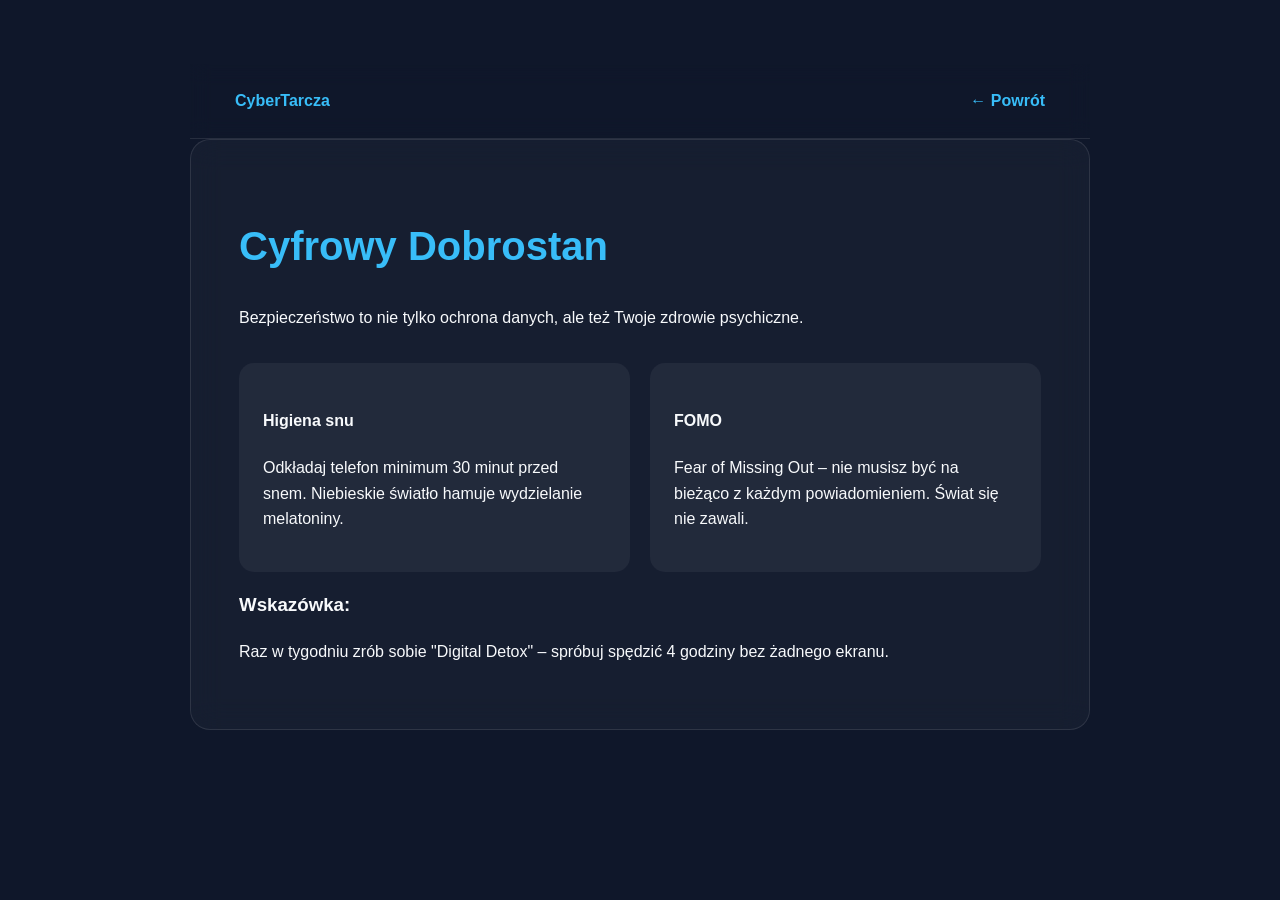
<file: dobrostan.html>
<!DOCTYPE html>
<html lang="en">
<head>
    <meta charset="UTF-8">
    <meta name="viewport" content="width=device-width, initial-scale=1.0">
    <title>Document</title>
    <link rel="stylesheet" href="style.css">
</head>
<body>
<main>
    <nav>
        <div style="font-weight: 800; color: var(--accent-color);">CyberTarcza</div>
        <a href="index.html" class="back-link">← Powrót</a>
    </nav>
    <div class="card">
        <h1>Cyfrowy Dobrostan</h1>
        <p>Bezpieczeństwo to nie tylko ochrona danych, ale też Twoje zdrowie psychiczne.</p>
        
        <div style="display: grid; grid-template-columns: 1fr 1fr; gap: 20px; margin-top: 2rem;">
            <div style="background: rgba(255,255,255,0.05); padding: 1.5rem; border-radius: 15px;">
                <h4>Higiena snu</h4>
                <p>Odkładaj telefon minimum 30 minut przed snem. Niebieskie światło hamuje wydzielanie melatoniny.</p>
            </div>
            <div style="background: rgba(255,255,255,0.05); padding: 1.5rem; border-radius: 15px;">
                <h4>FOMO</h4>
                <p>Fear of Missing Out – nie musisz być na bieżąco z każdym powiadomieniem. Świat się nie zawali.</p>
            </div>
        </div>
        
        <h3>Wskazówka:</h3>
        <p>Raz w tygodniu zrób sobie "Digital Detox" – spróbuj spędzić 4 godziny bez żadnego ekranu.</p>
    </div>
</main>
</body>
</html>
</file>
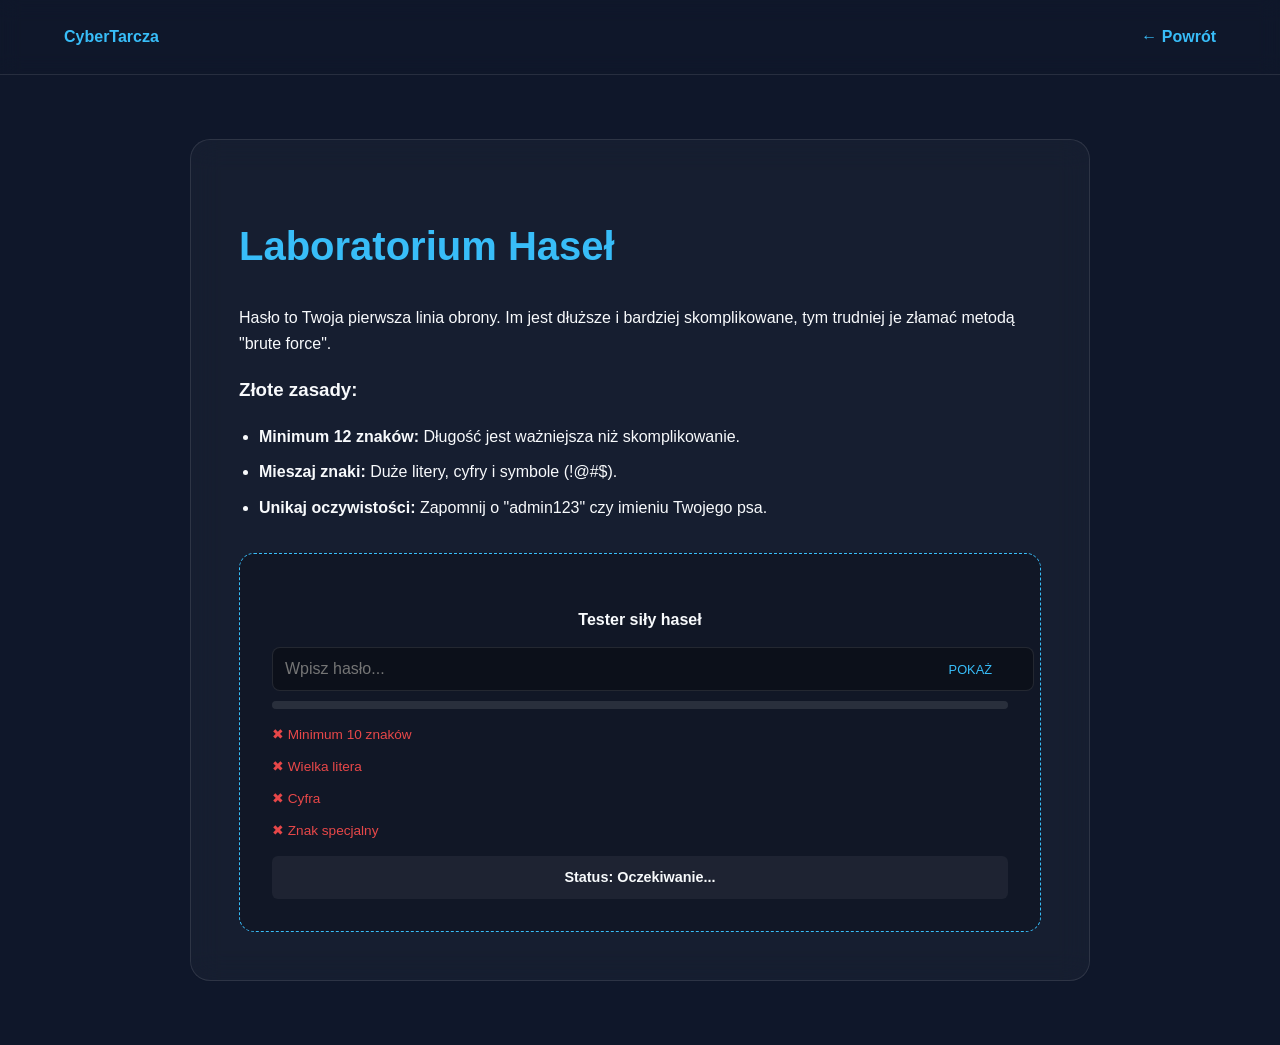
<file: hasla.html>
<!DOCTYPE html>
<html lang="pl">
<head>
    <meta charset="UTF-8">
    <meta name="viewport" content="width=device-width, initial-scale=1.0">
    <title>Laboratorium Haseł | CyberTarcza</title>
    <link rel="stylesheet" href="style.css">

</head>
<body>
    <nav>
        <div style="font-weight: 800; color: var(--accent-color);">CyberTarcza</div>
        <a href="index.html" class="back-link">← Powrót</a>
    </nav>
    <main>
        <div class="card">
            <h1>Laboratorium Haseł</h1>
            <p>Hasło to Twoja pierwsza linia obrony. Im jest dłuższe i bardziej skomplikowane, tym trudniej je złamać metodą "brute force".</p>
            <h3>Złote zasady:</h3>
            <ul>
                <li><strong>Minimum 12 znaków:</strong> Długość jest ważniejsza niż skomplikowanie.</li>
                <li><strong>Mieszaj znaki:</strong> Duże litery, cyfry i symbole (!@#$).</li>
                <li><strong>Unikaj oczywistości:</strong> Zapomnij o "admin123" czy imieniu Twojego psa.</li>
            </ul>
            
            
    
<div class="tool-area" style="text-align: left;">
    <h4 style="margin-bottom: 15px; text-align: center;">Tester siły haseł</h4>
    
    <div style="position: relative; margin-bottom: 10px;">
        <input type="password" id="pw-input" placeholder="Wpisz hasło..." 
               style="width: 100%; padding: 12px; border-radius: 8px; border: 1px solid var(--glass-border); background: rgba(0,0,0,0.3); color: white; font-size: 1rem;">
        <button id="toggle-pw" style="position: absolute; right: 10px; top: 50%; transform: translateY(-50%); background: none; border: none; color: var(--accent-color); cursor: pointer; font-size: 0.8rem;">POKAŻ</button>
    </div>

    <div style="background: rgba(255,255,255,0.1); height: 8px; border-radius: 4px; margin-bottom: 15px; overflow: hidden;">
        <div id="strength-bar" style="height: 100%; width: 0%; transition: all 0.5s ease; background: #ff4d4d;"></div>
    </div>

    <ul id="requirements" style="list-style: none; padding: 0; font-size: 0.85rem; opacity: 0.9;">
        <li id="req-length" style="color: #ff4d4d;">✖ Minimum 10 znaków</li>
        <li id="req-upper" style="color: #ff4d4d;">✖ Wielka litera</li>
        <li id="req-number" style="color: #ff4d4d;">✖ Cyfra</li>
        <li id="req-special" style="color: #ff4d4d;">✖ Znak specjalny</li>
    </ul>

    <div id="pw-status" style="margin-top: 15px; padding: 10px; border-radius: 6px; text-align: center; font-weight: bold; font-size: 0.9rem; background: rgba(255,255,255,0.05);">
        Status: Oczekiwanie...
    </div>
</div>

<script>
    const input = document.getElementById('pw-input');
    const bar = document.getElementById('strength-bar');
    const status = document.getElementById('pw-status');
    const toggleBtn = document.getElementById('toggle-pw');

    // Lista najgorszych haseł świata
    const blackList = ['123456', 'password', 'haslo123', 'qwerty', 'admin1'];

    // Funkcja przełączania widoczności
    toggleBtn.addEventListener('click', () => {
        const isPw = input.type === 'password';
        input.type = isPw ? 'text' : 'password';
        toggleBtn.innerText = isPw ? 'UKRYJ' : 'POKAŻ';
    });

    input.addEventListener('input', () => {
        const val = input.value;
        let score = 0;

        // Warunki
        const checks = {
            length: val.length >= 10,
            upper: /[A-Z]/.test(val),
            number: /[0-9]/.test(val),
            special: /[^A-Za-z0-9]/.test(val)
        };

        // Aktualizacja listy wymagań
        updateRequirement('req-length', checks.length);
        updateRequirement('req-upper', checks.upper);
        updateRequirement('req-number', checks.number);
        updateRequirement('req-special', checks.special);

        // Liczenie punktów
        if (checks.length) score += 25;
        if (checks.upper) score += 25;
        if (checks.number) score += 25;
        if (checks.special) score += 25;

        // Sprawdzanie blacklisty
        const isBlacklisted = blackList.includes(val.toLowerCase());

        // Wizualizacja paska
        bar.style.width = score + '%';
        
        if (isBlacklisted) {
            bar.style.backgroundColor = '#ff4d4d';
            status.innerHTML = '⚠️ TO HASŁO JEST NA CZARNEJ LIŚCIE!';
            status.style.color = '#ff4d4d';
            bar.style.width = '100%';
        } else if (score < 50) {
            bar.style.backgroundColor = '#ff4d4d';
            status.innerText = 'Status: Bardzo słabe';
            status.style.color = '#ff4d4d';
        } else if (score < 100) {
            bar.style.backgroundColor = '#ffa64d';
            status.innerText = 'Status: Średnie - dodaj więcej znaków';
            status.style.color = '#ffa64d';
        } else {
            bar.style.backgroundColor = '#4dff88';
            status.innerText = 'Status: Cyber-Twierdza! 💪';
            status.style.color = '#4dff88';
        }

        if (val.length === 0) {
            status.innerText = 'Status: Oczekiwanie...';
            status.style.color = 'white';
            bar.style.width = '0%';
        }
    });

    function updateRequirement(id, isMet) {
        const el = document.getElementById(id);
        el.innerText = (isMet ? '✔' : '✖') + el.innerText.substring(1);
        el.style.color = isMet ? '#4dff88' : '#ff4d4d';
    }
</script>
</div>


            </div>
        </div>
    </main>
</body>
</html>
</file>
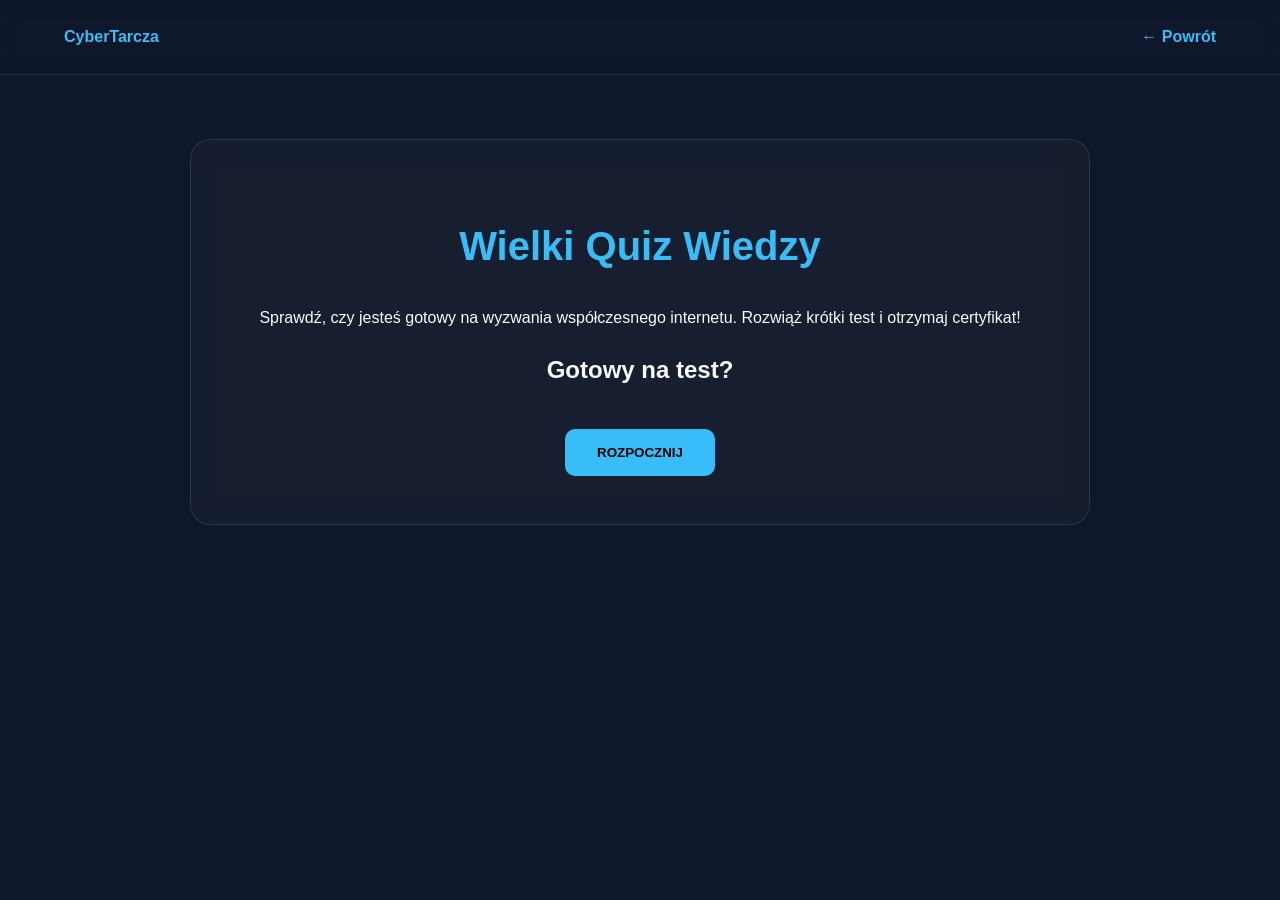
<file: quiz.html>
<!DOCTYPE html>
<html lang="pl">
<head>
    <meta charset="UTF-8">
    <meta name="viewport" content="width=device-width, initial-scale=1.0">
    <title>Document</title>
    <link rel="stylesheet" href="style.css">
</head>
<body>
    <nav>
        <div style="font-weight: 800; color: var(--accent-color);">CyberTarcza</div>
        <a href="index.html" class="back-link">← Powrót</a>
    </nav>
    <main>
    <div class="card" style="text-align: center;">
        <h1>Wielki Quiz Wiedzy</h1>
        <p>Sprawdź, czy jesteś gotowy na wyzwania współczesnego internetu. Rozwiąż krótki test i otrzymaj certyfikat!</p>
        

            <div id="quiz-box">
    <h2 id="question">Gotowy na test?</h2>
    <div id="options" style="display: flex; flex-direction: column; gap: 10px; margin: 20px 0;"></div>
    <p id="score-display"></p>
    <button id="start-btn" onclick="startQuiz()" style="padding: 1rem 2rem; background: var(--accent-color); border: none; border-radius: 10px; cursor: pointer; font-weight: bold;">ROZPOCZNIJ</button>
</div>

<script>
    const questions = [
        { q: "Czy bank może poprosić Cię o hasło przez telefon?", a: ["Tak", "Nie", "Tylko w sytuacjach awaryjnych"], correct: 1 },
        { q: "Co oznacza zielona kłódka przy adresie strony?", a: ["Strona jest w 100% bezpieczna", "Połączenie jest szyfrowane", "Strona należy do rządu"], correct: 1 },
        { q: "Dwuetapowa weryfikacja (2FA) to:", a: ["Zbędne utrudnienie", "Dodatkowa warstwa ochrony", "Wirus"], correct: 1 }
    ];

    let currentQ = 0;
    let score = 0;

    function startQuiz() {
        document.getElementById('start-btn').style.display = 'none';
        showQuestion();
    }

    function showQuestion() {
        if (currentQ < questions.length) {
            const q = questions[currentQ];
            document.getElementById('question').innerText = q.q;
            const optionsDiv = document.getElementById('options');
            optionsDiv.innerHTML = '';
            
            q.a.forEach((ans, index) => {
                const btn = document.createElement('button');
                btn.innerText = ans;
                btn.style.cssText = "padding: 10px; background: rgba(255,255,255,0.1); color: white; border: 1px solid var(--accent-color); border-radius: 5px; cursor: pointer;";
                btn.onclick = () => checkAnswer(index);
                optionsDiv.appendChild(btn);
            });
        } else {
            finishQuiz();
        }
    }

    function checkAnswer(idx) {
        if (idx === questions[currentQ].correct) score++;
        currentQ++;
        showQuestion();
    }

    function finishQuiz() {
        document.getElementById('quiz-box').innerHTML = `
            <h2>Koniec testu!</h2>
            <p style="font-size: 2rem;">Twój wynik: ${score}/${questions.length}</p>
            <div style="border: 4px double var(--accent-color); padding: 20px; margin-top: 20px;">
                <h3>CERTYFIKAT CYBER-STRAŻNIKA</h3>
                <p>Przyznany dla Użytkownika strony CyberTarcza</p>
            </div>
        `;
    }
</script>
        </div>
 
    </div>
</main>
</body>
</html>
</file>
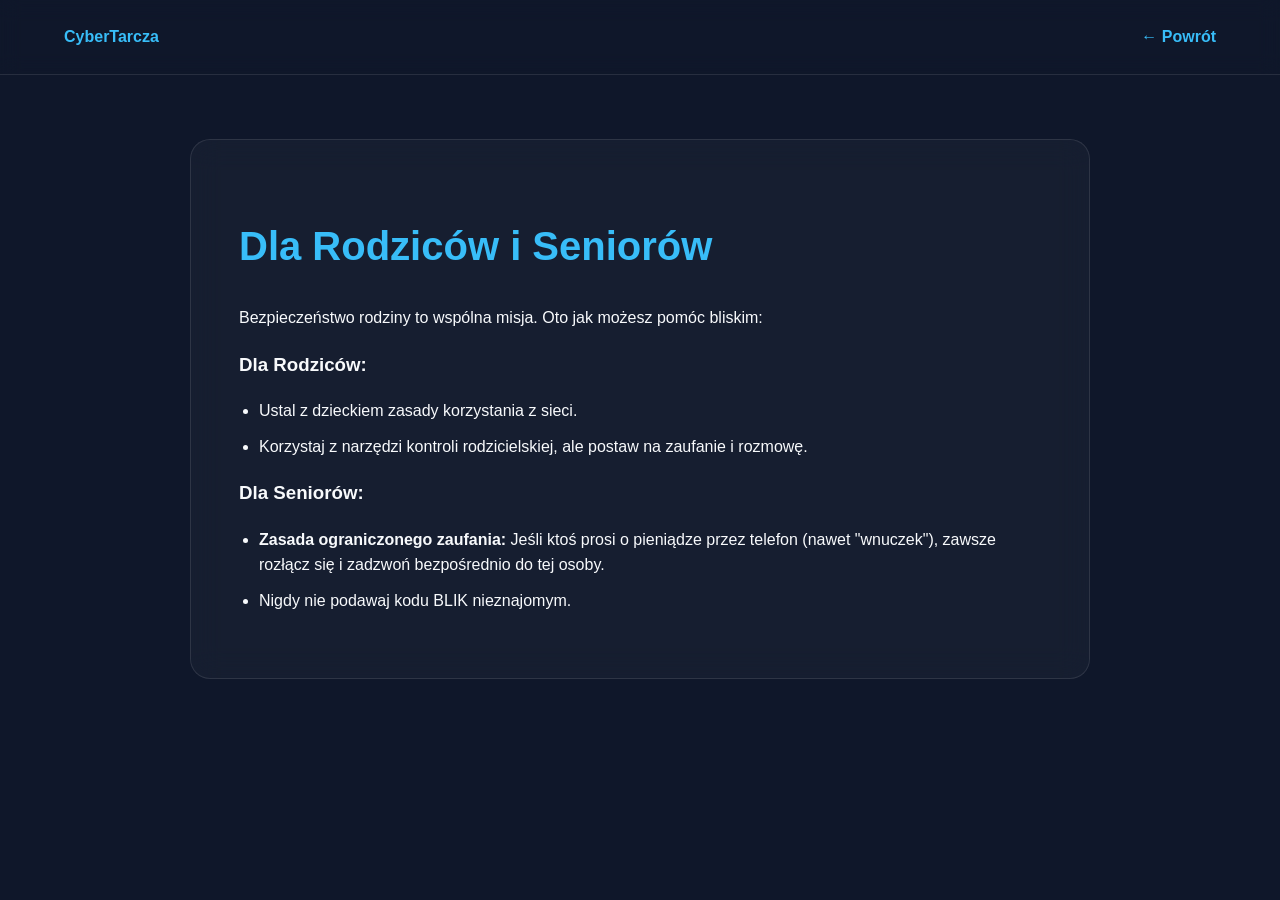
<file: rodzina.html>
<!DOCTYPE html>
<html lang="pl">
<head>
    <meta charset="UTF-8">
    <meta name="viewport" content="width=device-width, initial-scale=1.0">
    <title>Document</title>
    <link rel="stylesheet" href="style.css">
</head>
<body>
    <nav>
        <div style="font-weight: 800; color: var(--accent-color);">CyberTarcza</div>
        <a href="index.html" class="back-link">← Powrót</a>
    </nav>
    <main>
    <div class="card">
        <h1>Dla Rodziców i Seniorów</h1>
        <p>Bezpieczeństwo rodziny to wspólna misja. Oto jak możesz pomóc bliskim:</p>
        
        <h3>Dla Rodziców:</h3>
        <ul>
            <li>Ustal z dzieckiem zasady korzystania z sieci.</li>
            <li>Korzystaj z narzędzi kontroli rodzicielskiej, ale postaw na zaufanie i rozmowę.</li>
        </ul>

        <h3>Dla Seniorów:</h3>
        <ul>
            <li><strong>Zasada ograniczonego zaufania:</strong> Jeśli ktoś prosi o pieniądze przez telefon (nawet "wnuczek"), zawsze rozłącz się i zadzwoń bezpośrednio do tej osoby.</li>
            <li>Nigdy nie podawaj kodu BLIK nieznajomym.</li>
        </ul>
    </div>
</main>
</body>
</html>
</file>
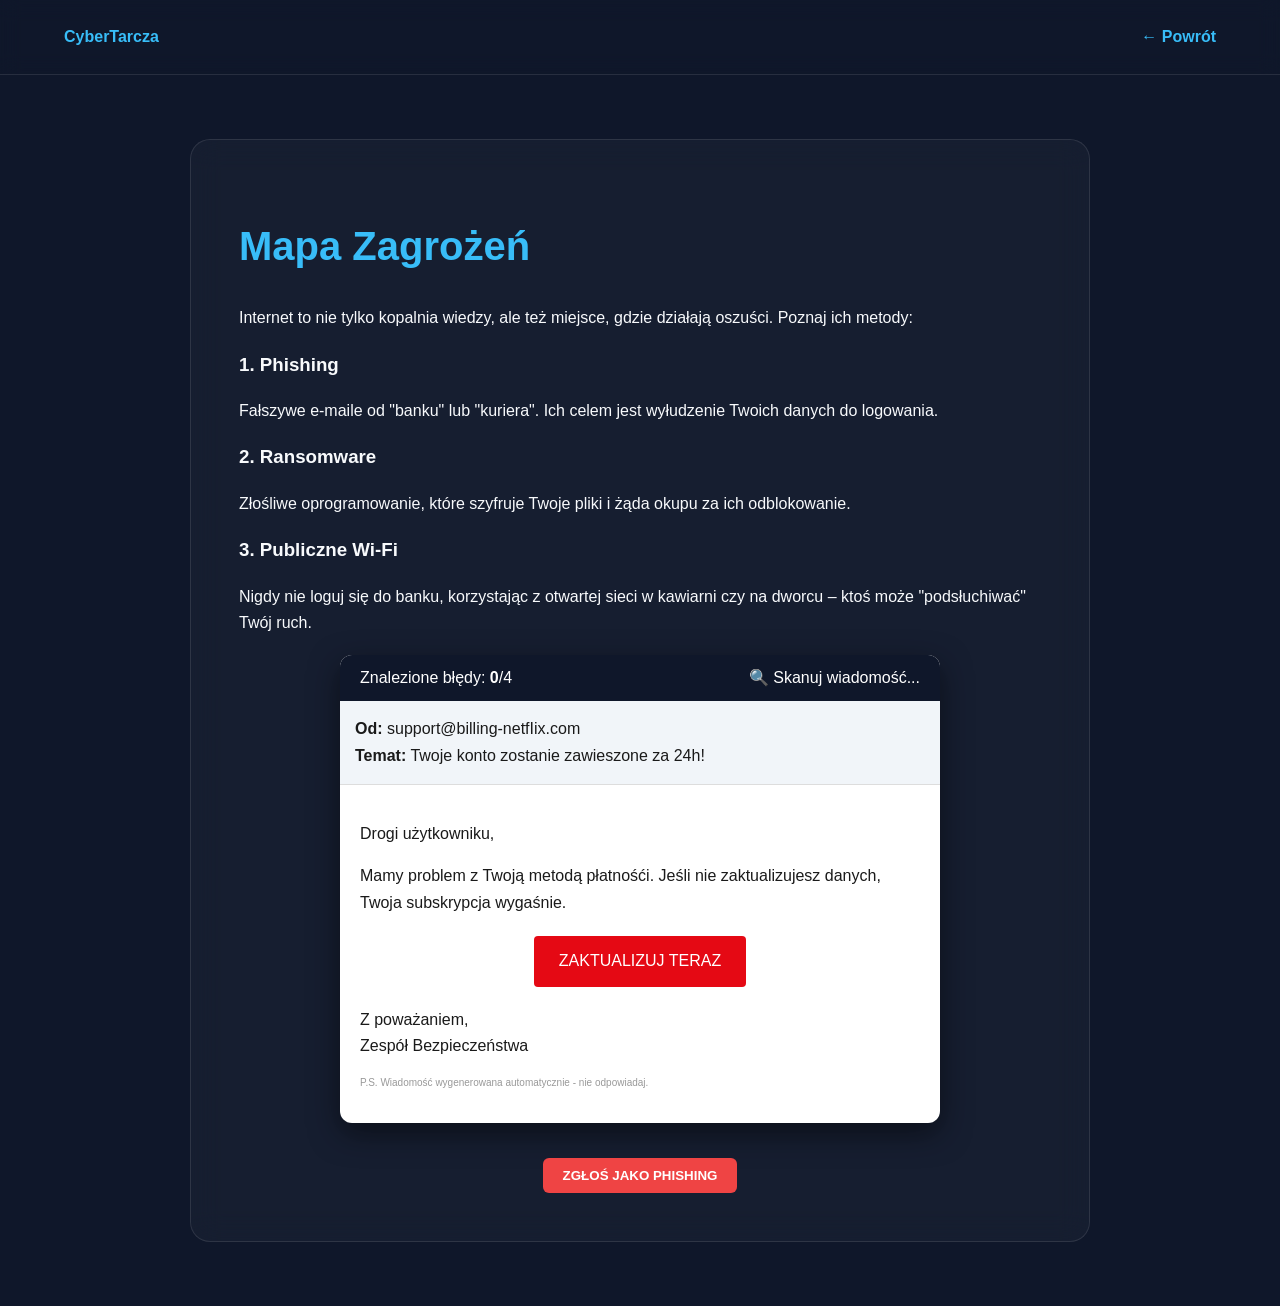
<file: zagrozenia.html>
<!DOCTYPE html>
<html lang="pl">
<head>
    <meta charset="UTF-8">
    <meta name="viewport" content="width=device-width, initial-scale=1.0">
    <title>Document</title>
    <link rel="stylesheet" href="style.css">
</head>
<body>
    <nav>
        <div style="font-weight: 800; color: var(--accent-color);">CyberTarcza</div>
        <a href="index.html" class="back-link">← Powrót</a>
    </nav>
    <main>
    <div class="card">
        <h1>Mapa Zagrożeń</h1>
        <p>Internet to nie tylko kopalnia wiedzy, ale też miejsce, gdzie działają oszuści. Poznaj ich metody:</p>
        
        <h3>1. Phishing</h3>
        <p>Fałszywe e-maile od "banku" lub "kuriera". Ich celem jest wyłudzenie Twoich danych do logowania.</p>
        
        <h3>2. Ransomware</h3>
        <p>Złośliwe oprogramowanie, które szyfruje Twoje pliki i żąda okupu za ich odblokowanie.</p>
        
        <h3>3. Publiczne Wi-Fi</h3>
        <p>Nigdy nie loguj się do banku, korzystając z otwartej sieci w kawiarni czy na dworcu – ktoś może "podsłuchiwać" Twój ruch.</p>

<style>
    .phishing-app {
        background: #ffffff;
        color: #1a1a1a;
        border-radius: 12px;
        overflow: hidden;
        box-shadow: 0 10px 30px rgba(0,0,0,0.5);
        max-width: 600px;
        margin: 20px auto;
        font-family: Arial, sans-serif;
        text-align: left;
    }

    .email-top {
        background: #f1f5f9;
        padding: 15px;
        border-bottom: 1px solid #ddd;
    }

    .email-body {
        padding: 20px;
        position: relative;
    }

    /* Styl dla pułapek */
    .red-flag {
        display: inline-block;
        border-bottom: 2px dashed transparent;
        cursor: crosshair;
        transition: all 0.3s;
    }

    .red-flag:hover {
        background: rgba(255, 0, 0, 0.1);
        border-bottom: 2px dashed #ef4444;
    }

    .red-flag.found {
        background: #fee2e2 !important;
        border-bottom: 2px solid #ef4444 !important;
        color: #b91c1c;
    }

    .status-bar {
        background: #0f172a;
        color: white;
        padding: 10px 20px;
        display: flex;
        justify-content: space-between;
        align-items: center;
    }

    .feedback-toast {
        position: absolute;
        bottom: 10px;
        right: 10px;
        background: #10b981;
        color: white;
        padding: 5px 15px;
        border-radius: 5px;
        display: none;
        animation: fadeIn 0.3s;
    }

    .btn-report {
        background: #ef4444;
        color: white;
        border: none;
        padding: 10px 20px;
        border-radius: 6px;
        cursor: pointer;
        font-weight: bold;
        margin-top: 15px;
    }

    @keyframes fadeIn { from { opacity: 0; } to { opacity: 1; } }
</style>

<div class="phishing-app">
    <div class="status-bar">
        <span>Znalezione błędy: <strong id="flags-count">0</strong>/4</span>
        <span id="scan-status">🔍 Skanuj wiadomość...</span>
    </div>

    <div class="email-top">
        <div><strong>Od:</strong> <span class="red-flag" data-msg="Błąd w domenie: 'netfIix' przez duże 'I' zamiast 'l'!">support@billing-netfIix.com</span></div>
        <div><strong>Temat:</strong> Twoje konto zostanie zawieszone za 24h!</div>
    </div>

    <div class="email-body">
        <p>Drogi użytkowniku,</p>
        <p>Mamy problem z Twoją <span class="red-flag" data-msg="Błędy ortograficzne/językowe często zdradzają oszustów.">metodą płatnośći</span>. Jeśli nie zaktualizujesz danych, Twoja subskrypcja wygaśnie.</p>
        
        <div style="text-align: center; margin: 20px 0;">
            <a href="#" class="red-flag" data-msg="Przyciski w mailach to najczęstsza pułapka. Prawdziwe strony wymagają logowania bezpośrednio w przeglądarce." 
               style="background: #e50914; color: white; padding: 12px 25px; text-decoration: none; border-radius: 4px;">ZAKTUALIZUJ TERAZ</a>
        </div>

        <p>Z poważaniem,<br>Zespół Bezpieczeństwa</p>
        <p style="font-size: 10px; color: #999;">P.S. Wiadomość wygenerowana <span class="red-flag" data-msg="Presja czasu to manipulacja psychologiczna (socjotechnika).">automatycznie - nie odpowiadaj</span>.</p>
        
        <div id="toast" class="feedback-toast">Dobry strzał!</div>
    </div>
</div>

<div style="text-align: center;">
    <button class="btn-report" onclick="checkFinal()">ZGŁOŚ JAKO PHISHING</button>
</div>

<script>
    let foundCount = 0;
    const totalFlags = 4;
    const flags = document.querySelectorAll('.red-flag');
    const display = document.getElementById('flags-count');
    const toast = document.getElementById('toast');

    flags.forEach(flag => {
        flag.addEventListener('click', function(e) {
            e.preventDefault();
            if (!this.classList.contains('found')) {
                this.classList.add('found');
                foundCount++;
                display.innerText = foundCount;
                
                // Pokaż wyjaśnienie
                showToast(this.getAttribute('data-msg'));
                
                if (foundCount === totalFlags) {
                    document.getElementById('scan-status').innerText = "✅ Wszystkie pułapki wykryte!";
                    document.getElementById('scan-status').style.color = "#10b981";
                }
            }
        });
    });

    function showToast(msg) {
        toast.innerText = msg;
        toast.style.display = 'block';
        toast.style.background = '#0284c7';
        setTimeout(() => { toast.style.display = 'none'; }, 4000);
    }

    function checkFinal() {
        if (foundCount < totalFlags) {
            alert(`Uważaj! Przeoczyłeś jeszcze ${totalFlags - foundCount} podejrzane elementy. Przyjrzyj się nadawcy i treści.`);
        } else {
            alert("Świetnie! Masz oko detektywa. Ta wiadomość to ewidentna próba wyłudzenia danych. Tak trzymać!");
        }
    }
</script>
  



    </div>
</main>
</body>
</html>
</file>
<file: style.css>
:root { 
    --bg-color: #0f172a; 
    --accent-color: #38bdf8; 
    --text-light: #f8fafc; 
    --glass-bg: rgba(255, 255, 255, 0.03); 
    --glass-border: rgba(255, 255, 255, 0.1); }

body { 
    font-family: 'Inter', sans-serif; 
    background-color: var(--bg-color); 
    color: var(--text-light); 
    margin: 0; 
    line-height: 1.6; }

nav { 
    padding: 1.5rem 5%; 
    display: flex; 
    justify-content: space-between; 
    border-bottom: 1px solid var(--glass-border); 
    backdrop-filter: blur(10px); 
}

.back-link { 
    color: var(--accent-color); 
    text-decoration: none; 
    font-weight: 600; 
}

main { 
    padding: 4rem 10%; 
    max-width: 900px; 
    margin: 0 auto; }

.card {
    background: var(--glass-bg); 
    border: 1px solid var(--glass-border); 
    padding: 3rem; border-radius: 20px; 
    backdrop-filter: blur(15px); 
}

h1 { 
    color: var(--accent-color); 
    font-size: 2.5rem; 
}

.tool-area { 
    background: rgba(0,0,0,0.2); 
    padding: 2rem; 
    border-radius: 15px; 
    margin-top: 2rem; 
    border: 1px dashed var(--accent-color); 
    text-align: center; }

ul { 
    padding-left: 20px; 
}
        
li { 
    margin-bottom: 10px; 
}

.card-link {
    text-decoration: none; 
    color: inherit;       
    display: block;        
}


.card-link:hover .card {
    transform: scale(1.03);
    border-color: var(--accent-color);
}
</file>
